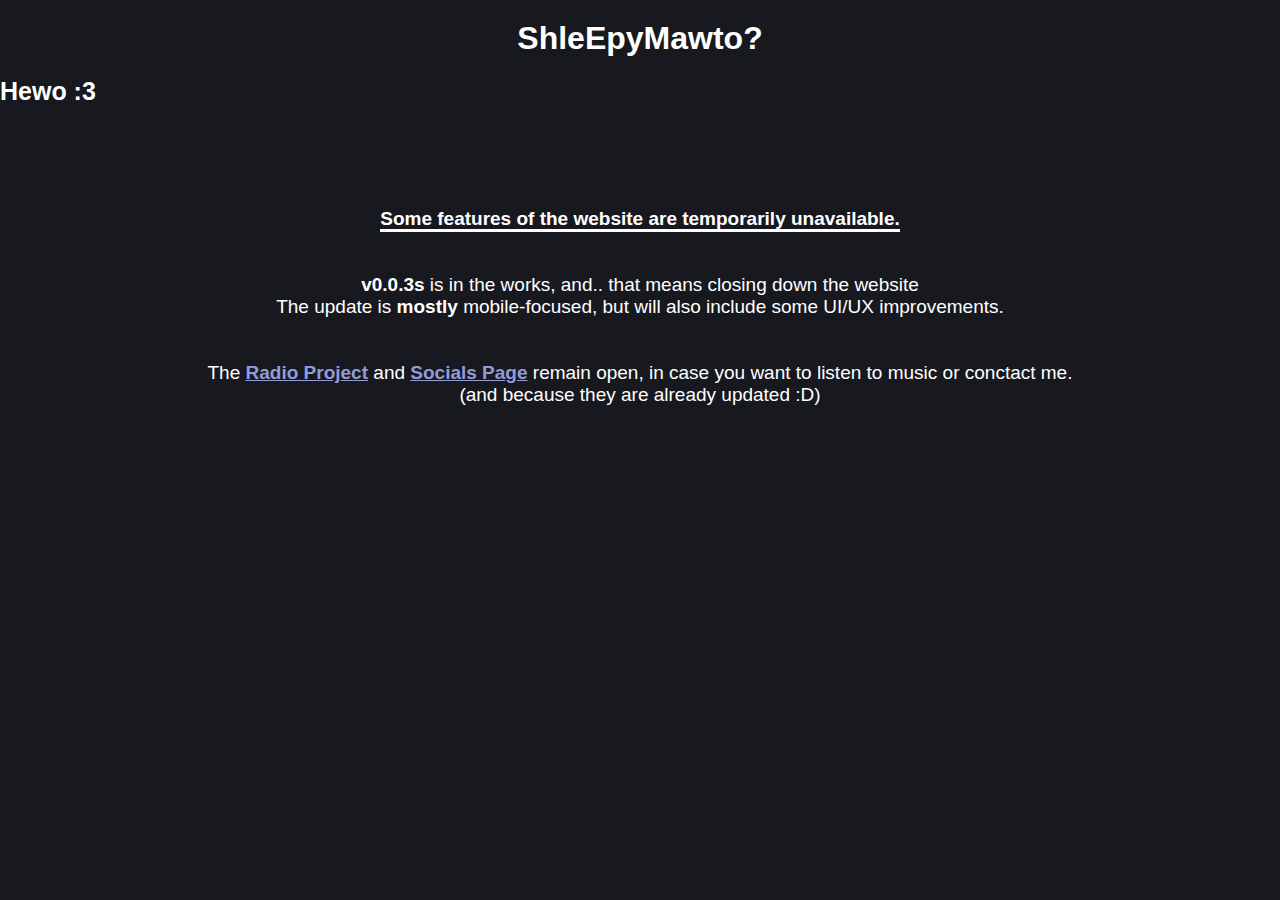
<file: index.html>
<!DOCTYPE html>
<html lang="en">
<head>
		<meta charset="UTF-8">
		<meta name="viewport" content="width=device-width, initial-scale=1">
		<link rel="icon" type="image/x-icon" href="siteresources/imgs/katarasad.png">

		<title>  SleepyMarto's Website  </title>
</head>

<style>

html, body {
	margin: 0;
	padding: 0;
	height: 100%;
	width: 100%;
	overflow-x: hidden;
	overflow-y: hidden;
body {
	font-family: sans-serif;
	background: #17191f;
	color: #FFFFFF;
}
p {
	text-align: center;
	margin: 8% 20px 8% 20px;
	font-size: 19px;
}
h1 {
	text-align: center;
	margin:  20px  20px;
}
p1 {
	border-bottom: 3px solid white;
}
p2 {
	font-size: 25px;
	font-weight: bold;
	margin: 8% 20px 8% 0;
	text-align: center;
	width: 10px;
}
p2:active{
	display: inherit;
	background-image: url(siteresources/imgs/dang.png);
	background-repeat: no-repeat;
	width: 402px;
	height: 701px;
	margin: 0 20px 0 0;
}
p2:checked {
	display: block;
}
a {
	color: #929BD8;
}
a:hover, a:active {
	color: #B0B9F6;
	transition: 0.4s;
}

@media (max-width: 900px) or (max-height: 700px) {
	html, body {
		overflow-x: hidden;
		overflow-y: scroll;
	}
}

/* please kill me for writing internal css
    was too lazy to create a new css file  */

</style>

<body>

		<h1>
			ShleEpyMawto?
		</h1>
		<p2>Hewo :3</p2>
		<p>
			<p1><b>Some features of the website are temporarily unavailable.</b></p1><br><br><br>
			<strong>v0.0.3s</strong> is in the works, and.. that means closing down the website<br>
			The update is <strong>mostly</strong> mobile-focused, but will also include some UI/UX improvements.<br><br><br>
			The <a href="radio_project/music.html"><b>Radio Project</b></a> and <a href="socials.html"><b>Socials Page</b></a> remain open, in case you want to listen to music or conctact me.<br>
			(and because they are already updated :D)
		</p><br><br>

</body>

</html>
</file>
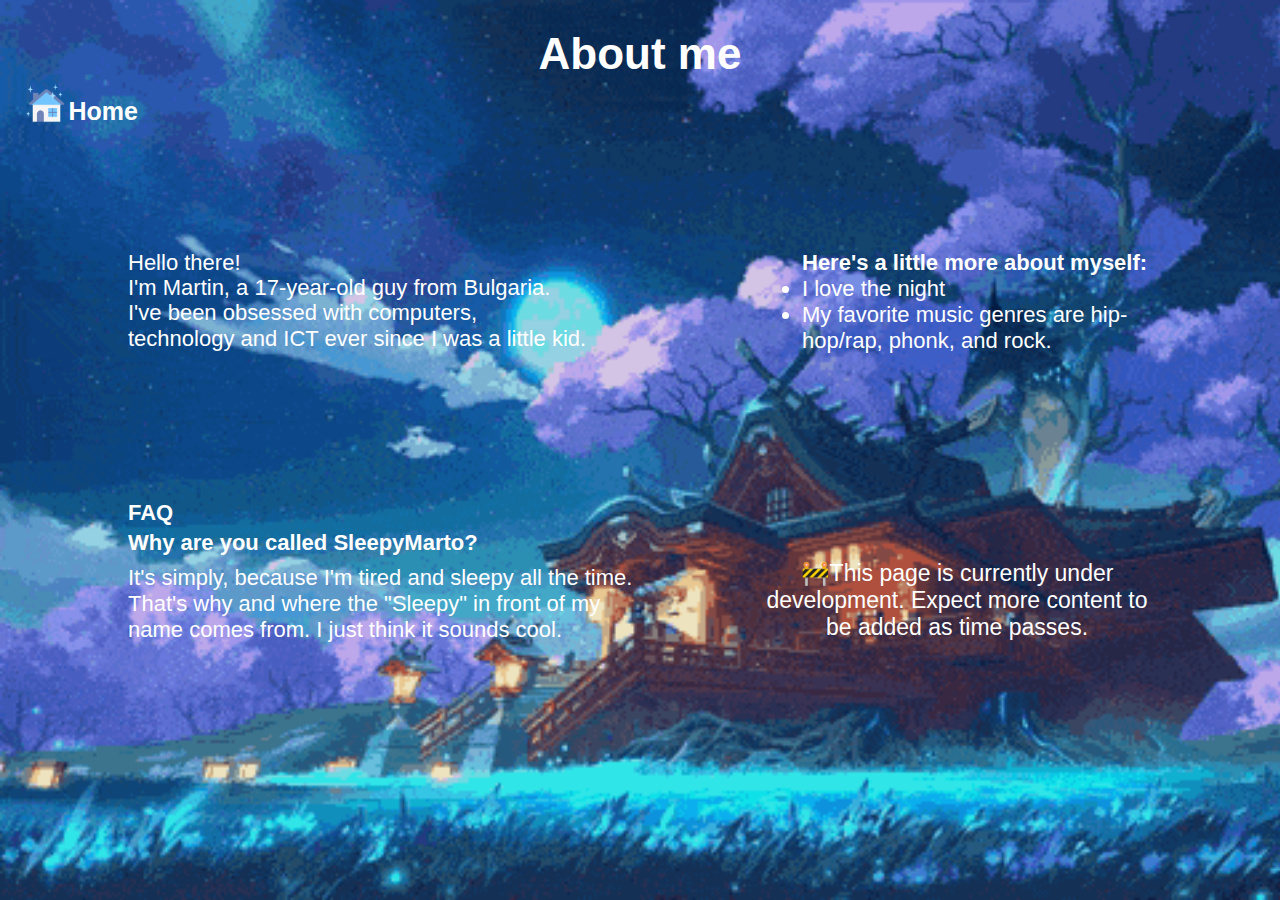
<file: about.html>
<!DOCTYPE html>
<html lang="en">
<head>
					<meta charset="UTF-8">
					<meta name="viewport" content="width=device-width, initial-scale=1">
					<link rel="icon" type="image/x-icon" href="siteresources/katarasad.ico"/>
					<link rel="stylesheet" href="siteresources/about.css">

					<title>  About - SleepyMarto  </title>
<style>

</style>

</head>

<body>
						<div class="header1">
							<h1>  About me  </h1>
						</div>

						<div class="posofhi">
							<div class="pcf">
								<p1>  Hello there!  </p1>
							</div>
						</div>
						<div class="posofwaI">
							<div class="pcf">
								<p2>  I'm Martin, a 17-year-old guy from Bulgaria.  </p2>
							</div>
						</div>
						<div class="posofint">
							<div class="pcf">
								<p3>  I've been obsessed with computers, technology and ICT ever since I was a little kid.  </p3>
							</div>
						</div>
						
						<div class="mamspos">
							<div class="pcfb">
								<p4>  Here's a little more about myself:  </p4>
							</div>
							<div class="pcf">
									<li>  I love the night  </li>
									<li>  My favorite music genres are hip-hop/rap, phonk, and rock.  </li>
							</div>
						</div>

						<div class="faq">
							<div class="pcfb">
								<p5>  FAQ  </p5>
							</div>
						</div>

							<div class="question">
								<p6>  Why are you called  SleepyMarto?  </p6>
							</div>

					<div class="answer">
						<div class="pcf">
							It's simply, because I'm tired and sleepy all the time.
							That's why and where the "Sleepy" in front of my name comes from.
							I just think it sounds cool.
						</div>
					</div>

						<div class="stilldeveloping">
							<div class="pcf"> <p12>
								🚧This page is currently under development. Expect more content to be added as time passes.
							</p12> </div>
						</div>

						<div class="homebutttext">
							<div class="pcfb">
								<a class="buttons" href="index.html"> Home
							</div>
						</div>
									<img class="homebutt" src="siteresources/homebutt.png"/>
</body>

</html>
</file>
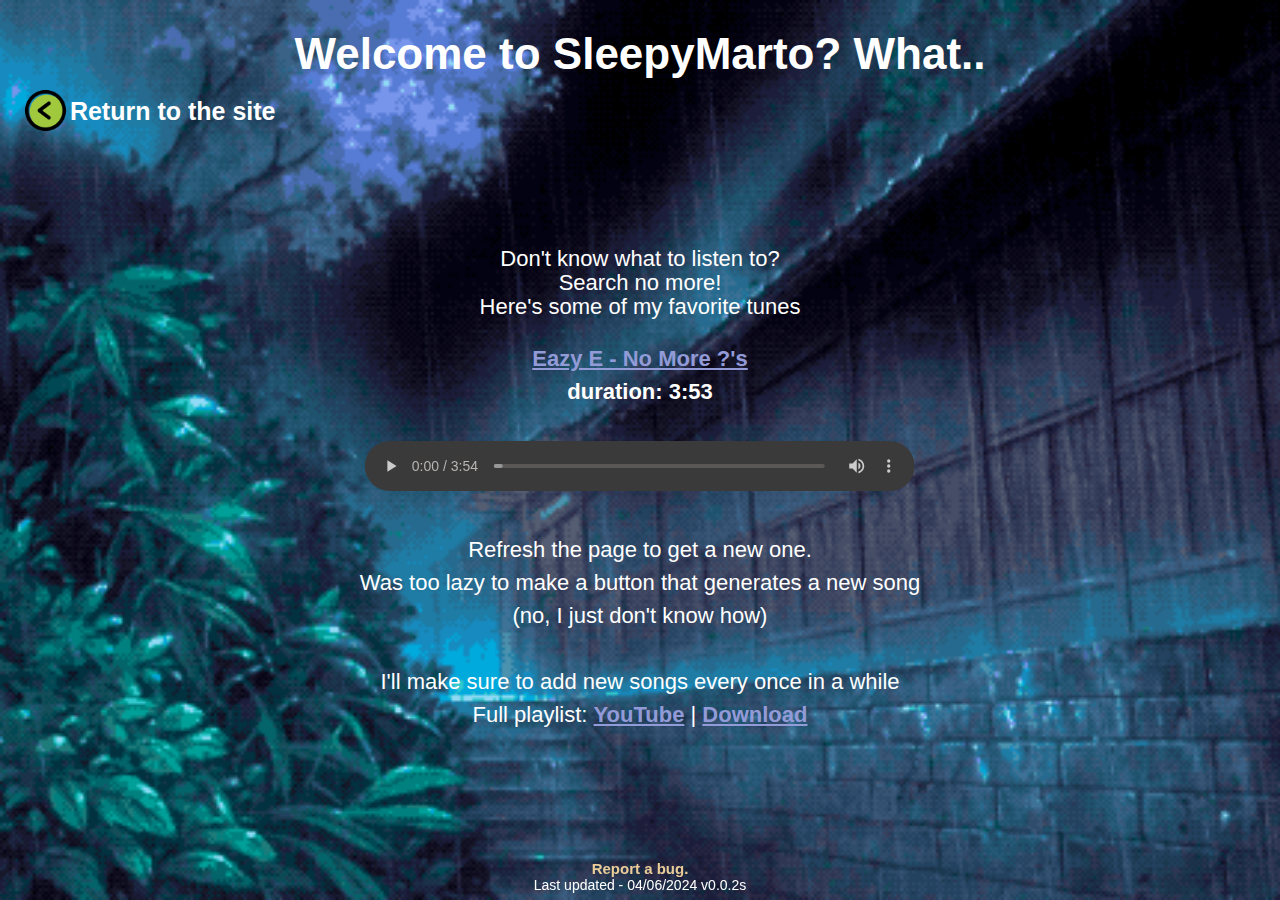
<file: music.html>
<!DOCTYPE html>
<html lang="en">
<head>
        <meta charset="UTF-8">
        <meta name="viewport" content="width=device-width, initial-scale=1">
        <link rel="icon" type="image/x-icon" href="siteresources/imgs/katarasad.png"/>
        <link rel="stylesheet" href="siteresources/css/music.css">

        <title> Musc - SleepyMarto </title>
</head>

<style>
</style>

<body>
        <div id="header1">
            <h1> Welcome to SleepyMarto? What.. </h1>
        </div>

		  <div class="gone">
		  <div class="songs">
			  <p>
				  Don't know what to listen to?<br>
				  Search no more!<br>
				  Here's some of my favorite tunes
			  </p>
			  <script src="siteresources/javascript/music.js"></script><br><br>
			  <p1>
				  Refresh the page to get a new one.<br>
				  Was too lazy to make a button that generates a new song<br>
				  (no, I just don't know how)<br><br>
				  I'll make sure to add new songs every once in a while<br>
				  Full playlist: <a style="font-weight: bold;" href="https://youtube.com/playlist?list=PL9lOrgs0sIPB0RO5ZaJ0KlaPyRUDPZNcc&si=Iv2HILw7zvjRAlBU" target="_blank">YouTube</a> | <a style="font-weight: bold;" href="https://github.com/SleepyMarto/sleepymarto.github.io/tree/main/siteresources/songs" target="_blank">Download</a>
			  </p1>
		  </div>
        <noscript>
            Please enable JavaScript to see the content on this page.
        </noscript>

			<div class="gobackbutttext">
				<div class="pcfb">
					<a class="buttons" href="index.html"> Return to the site </a>
				</div>
			</div>
				<a href="index.html"> <img class="gobackbutt" src="siteresources/imgs/goback.png"/> </a>

			<div class="bottom">
				<a class="report" href="mailto:reportsleepymarto@duck.com?subject=I've just found a bug on https://sleepymarto.github.io(music) v0.0.2s and would like to report it."> Report a bug. </a>
				<p> Last updated - 04/06/2024 v0.0.2s </p>
			</div>
			</div>
</body>

</html>
</file>
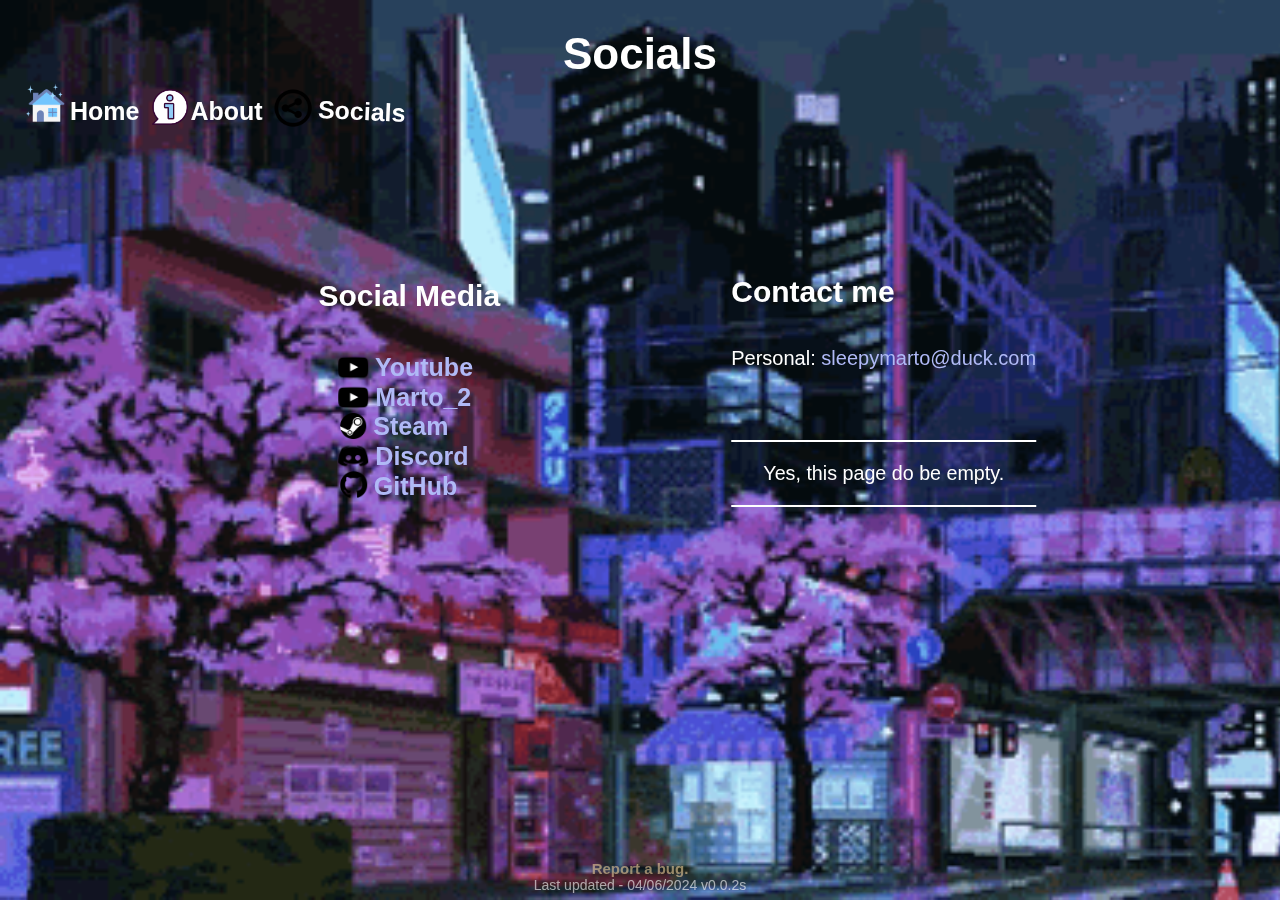
<file: socials.html>
<!DOCTYPE html>
<html lang="en">
<head>
		<meta charset="UTF-8">
		<meta name="viewport" content="width=device-width, initial-scale=1">
		<link rel="icon" type="image/x-icon" href="siteresources/imgs/katarasad.png">
		<link rel="stylesheet" href="siteresources/css/socials.css">
					
		<title>  Socials - SleepyMarto  </title>
</head>

<style>
</style>

<body>
		<div class="loadpush">
			<div id="header1">
				<h1>  Socials  </h1>
			</div>

			<div class="smedia">
				<h1> Social Media </h1>
					<br>
				<ul>
					<li> <img class="" src="siteresources/imgs/youtube.png"/> <a class="smedias" href="https://www.youtube.com/@sleepymarto" target="_blank">Youtube </a> </li>
					<li> <img class="" src="siteresources/imgs/youtube.png"/> <a class="smedias" href="https://youtube.com/@marto_2" target="_blank"> Marto_2 </a> </li>
					<li> <img class="" src="siteresources/imgs/steam.png"/> <a class="smedias" href="https://steamcommunity.com/profiles/76561199141829663" target="_blank"> Steam </a> </li>
					<li> <img class="" src="siteresources/imgs/discord.png"/> <a class="smedias" href="https://discord.com/users/505034919345651712" target="_blank"> Discord </a> </li>
					<li> <img class="" src="siteresources/imgs/github.png"/> <a class="smedias" href="https://github.com/SleepyMarto" target="_blank"> GitHub </a> </li>
				</ul>
			</div>

			<div class="contact">
				<h1> Contact me </h1>
					<br>
				<ul>
					Personal: <a class="email" href="mailto:sleepymarto@duck.com?subject=Hey Sleepy!"> sleepymarto@duck.com </a> <br>
				</ul>
			</div>

			<div class="message">
				<p> Yes, this page do be empty. </p>
			</div>
		</div>

		<div class="gone">
			<div class="homebutttext">
				<div class="pcfb">
					<a class="buttons" href="index.html"> Home </a>
				</div>
			</div>
				<a href="index.html"> <img class="homebutt" src="siteresources/imgs/homebutt.png"/> </a>

			<div class="aboutbutttext">
				<div class="pcfb">
					<a class="buttons" href="about.html"> About </a>
				</div>
			</div>
				<a href="about.html"> <img class="aboutbutt" src="siteresources/imgs/infobutt.png"/> </a>

			<div class="socialsbutttext">
				<div class="pcfb">
					<a class="buttons" href="socials.html"> Socials </a>
				</div>
			</div>
				<a href="socials.html"> <img class="socialsbutt" src="siteresources/imgs/socialsbutt.png"/> </a>

			<div class="bottom">
				<a class="report" href="mailto:reportsleepymarto@duck.com?subject=I've just found a bug on https://sleepymarto.github.io(socials) v0.0.2s and would like to report it."> Report a bug. </a>
				<p> <!--<i>"<script src="siteresources/javascript/socials.js"></script>"</i><br>-->Last updated - 04/06/2024 v0.0.2s </p>
			</div>
		</div>
</body>

</html>
</file>
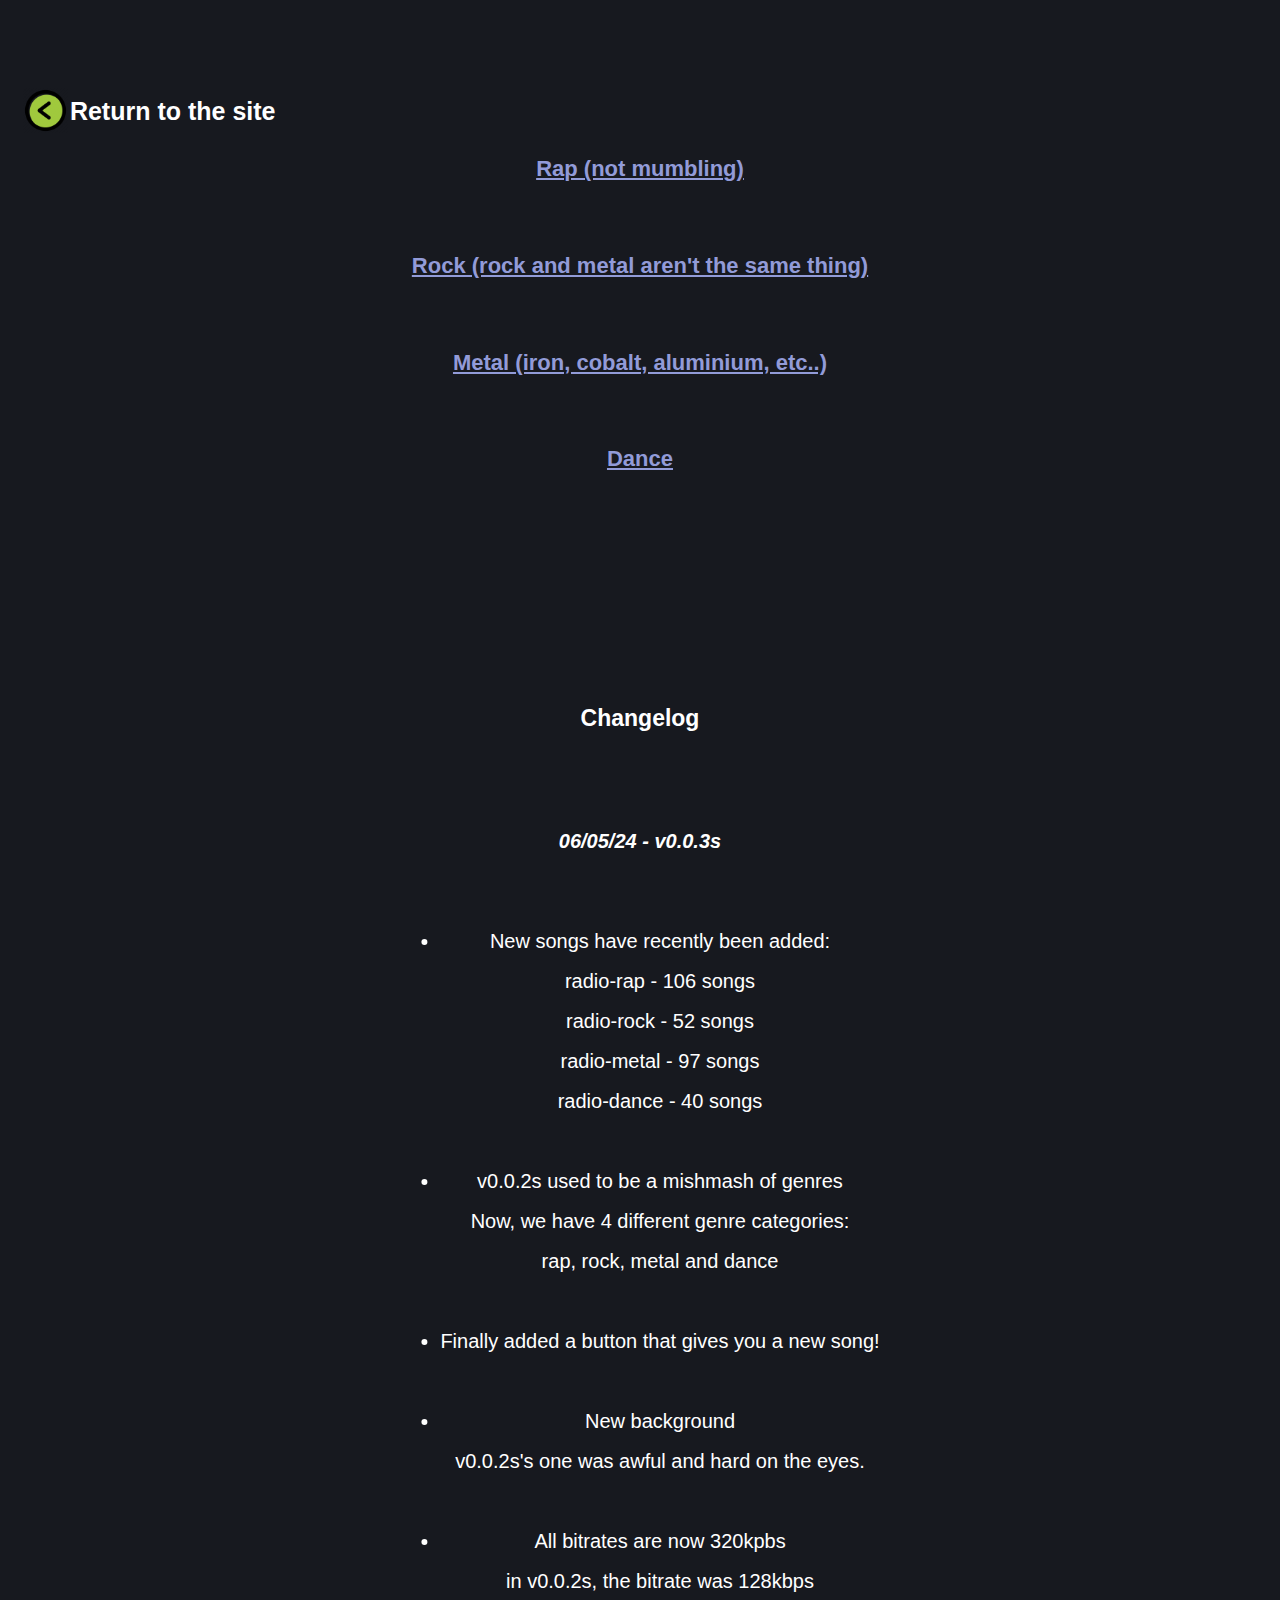
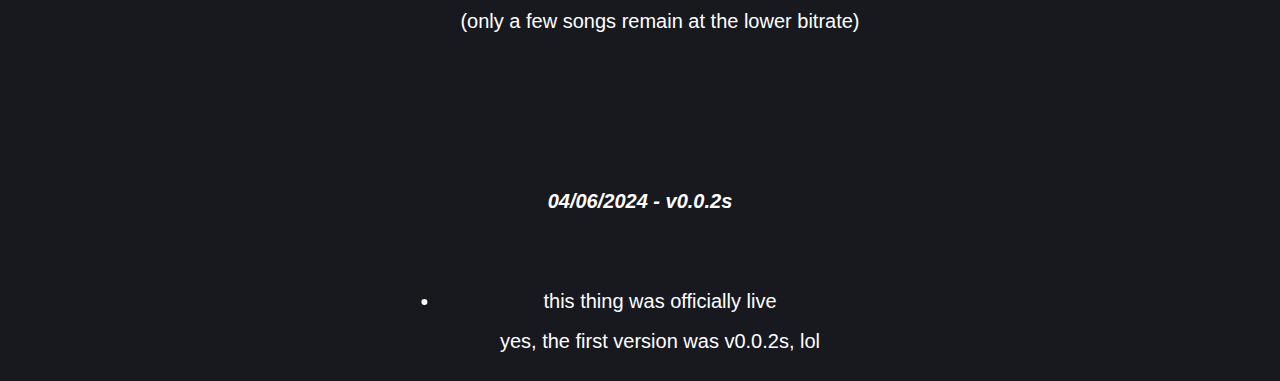
<file: radio_project/music.html>
<!DOCTYPE html>
<html lang="en">
<head>
        <meta charset="UTF-8">
        <meta name="viewport" content="width=device-width, initial-scale=1">
        <link rel="icon" type="image/x-icon" href="resources/imgs/katarasad.png"/>

        <title> Musc - SleepyMarto </title>
</head>

<style>

/* please kill me for writing internal css
    was too lazy to create a new css file  */

html,
body {
	height: 100%;
	overflow-x: hidden;
	overflow-y: auto;
	margin: 0px;
}
#header1 {
	font-size: 22px;
	color: #FFFFFF;
	text-align: center;
	font-family: sans-serif;
}
.pcfb {
	color: #FFFFFF;
	font-family: sans-serif;
	font-weight: bold;
}
.pcf {
	color: #FFFFFF;
	font-family: sans-serif;
}
a {
	color: #929BD8;
}
a:hover, a:active {
	color: #B0B9F6;
	transition: 0.4s;
}
a.buttons {
	color: #FFFFFF;
	text-decoration: none;
	font-size: 25px;
}
a.buttons:hover, a.buttons:active {
	color: #6896E7;
	transition: 0.4s;
}
.songs {
	position: absolute;
	font-family: sans-serif;
	top: 15%;
	left: 50%;
	transform: translate(-50%);
	color: #FFFFFF;
	text-align: center;
	line-height: 1.1;
	font-size: 22px;
}
.changelog {
	position: absolute;
	font-family: sans-serif;
	top: 75%;
	left: 50%;
	transform: translate(-50%);
	color: #FFFFFF;
	text-align: center;
	line-height: 2;
	font-size: 20px;
}
video {
	position: absolute;
	left: 20%;
	top: 20%;
}
.gobackbutt {
	position: absolute;
	top: 88px;
	width: 45px;
	height: 45px;
	left: 23.3px;
}
.gobackbutttext {
	position: absolute;
	top: 96.5px;
	left: 69.9px;
}


body {
	background-repeat: no-repeat;
	background-attachment: fixed; 
	background-size: cover;
	background-color: #17191f;
}
</style>

<body>
        <div id="header1">
            <h1>  </h1>
        </div>

		  <div class="songs">
			  <div class="pcfb">
			     <p>
				     <a href="radio-rap.html"> Rap (not mumbling) </a><br><br><br><br>
					 <a href="radio-rock.html"> Rock (rock and metal aren't the same thing) </a><br><br><br><br>
					 <a href="radio-metal.html"> Metal (iron, cobalt, aluminium, etc..) </a><br><br><br><br>
				     <a href="radio-dance.html"> Dance </a>
			     </p>
            </div>
		  </div>

		  <div class="changelog">
				<p><b style="font-size: 23px;">
					Changelog
				 </b>
				 <br><br><br>
				 <i><strong>
						06/05/24 - v0.0.3s
				 </strong></i><br><br>
			     <ul>
					<li>
						New songs have recently been added:<br>
						radio-rap - 106 songs<br>
						radio-rock - 52 songs<br>
						radio-metal - 97 songs<br>
						radio-dance - 40 songs
					</li>
					<br>
					<li>
						v0.0.2s used to be a mishmash of genres<br>
						Now, we have 4 different genre categories:<br>
						rap, rock, metal and dance
					</li>
					<br>
					<li>
						Finally added a button that gives you a new song!
					</li>
					<br>
					<li>
						New background<br>
						v0.0.2s's one was awful and hard on the eyes.
					</li>
					<br>
					<li>
						All bitrates are now 320kpbs<br>
						in v0.0.2s, the bitrate was 128kbps<br>
						(only a few songs remain at the lower bitrate)
					</li>
				</ul>
				<br><br><br>
				<i><strong>
					04/06/2024 - v0.0.2s
				</strong></i><br><br>
				<ul>
					<li> this thing was officially live<br>
					yes, the first version was v0.0.2s, lol </li>
				</ul>
				</p>
			</div>

			<video width="0" height="0" autoplay loop>
				<source src="resources/videos/8bit.mp4" type="video/mp4">
			</video>

			<div class="gobackbutttext">
				<div class="pcfb">
					<a class="buttons" href="https://sleepymarto.xyz"> Return to the site </a>
				</div>
			</div>
				<a href="https://sleepymarto.xyz"> <img class="gobackbutt" src="resources/imgs/goback.png"/> </a>
</body>

</html>
</file>
<file: siteresources/about.css>
html,
				body {
							height: 100%;
							overflow: hidden;
							margin: 0px;
							}
				.header1 {
									font-size: 22px;
									color: #FFFFFF;
									text-align: center;
									font-family: sans-serif;
									}
				.pcfb {
							color: #FFFFFF;
							font-family: sans-serif;
							font-weight: bold;
							}
				.pcf {
							color: #FFFFFF;
							font-family: sans-serif;
						}
				.posofhi {
									position: absolute;
									left: 10%;
									top: 250px;
									font-size: 22px;
									font-family: sans-serif;
								}
				.posofwaI {
									position: absolute;
									left: 10%;
									top: 275px;
									font-size: 22px;
									font-family: sans-serif;
									}
				.posofint {
									position: absolute;
									left: 10%;
									top: 300px;
									font-size: 22px;
									font-family: sans-serif;
									width: 460px;
									}
				a {
						color: darkblue;
						text-decoration: none;
					}
				a:hover, a:active {
													text-decoration: none;
													color: #2328E1;
													transition: 0.3s;
													}
				a.buttons {
										color: #FFFFFF;
										text-decoration: none;
										font-size: 25px;
									}
				.mamspos {
										position: absolute;
										right: 10%;
										top: 250px;
										font-size: 22px;
										font-family: sans-serif;
										width: 350px;
									}
				.faq {
							position: absolute;
							font-size: 25px;
							top: 500px;
							left: 10%;
						}
				.question {
									position: absolute;
									font-size: 22px;
									top: 530px;
									left: 10%;
									color: #FFFFFF;
									font-family: sans-serif;
									font-weight: bold;
									}
				.answer {
									position: absolute;
									font-size: 22px;
									top: 565px;
									left: 10%;
									width: 530px;
								}
				.stilldeveloping {
												position: absolute;
												font-size: 23px;
												text-align: center;
												top: 530px;
												right: 10%;
												width: 390px;
												}
				.homebutt {
										position: absolute;
										top: 80px;
										width: 45px;
										height: 45px;
										left: 23.3px;
									}
				.homebutttext {
												position: absolute;
												top: 96.5px;
												left: 68.5px;
											}


				body {
							background-image: url(housenightskyupscaled.gif);
							background-repeat: no-repeat;
							background-attachment: fixed; 
							background-size: cover;
							background-color: #17191f;
							}


			/* Extra small devices (phones, 600px and down) */
				@media (max-width: 600px) {
																			.posofhi {
																								position: absolute;
																								left: 1%;
																								top: 150px;
																								font-size: 21px;
																							}
																			.posofwaI {
																									position: absolute;
																									left: 1%;
																									top: 175px;
																									font-size: 21px;
																								}
																			.posofint {
																									position: absolute;
																									left: 1%;
																									top: 200px;
																									font-size: 21px;
																								}

																			.mamspos {
																									position: absolute;
																									right: 1%;
																									top: 255px;
																									font-size: 21px;
																									width: 330px
																								}

																			.faq {
																						position: absolute;
																						left: 1%;
																						top: 360px;
																						font-size: 21px;
																					}
																			.question {
																									position: absolute;
																									left: 1%;
																									top: 385px;
																									font-size: 21px;
																								}
																			.answer {
																								position: absolute;
																								left: 1%;
																								top: 415px;
																								font-size: 21px;
																							}

																			.stilldeveloping {
																												position: absolute;
																												right: 1%;
																												top: 520px;
																												font-size: 22px;
																											}
																	}

			/* Small devices (portrait tablets and large phones, 600px and up) */
				@media (min-width: 600px) {
																			.posofhi {
																								position: absolute;
																								left: 1%;
																								top: 150px;
																								font-size: 22px;
																							}
																			.posofwaI {
																									position: absolute;
																									left: 1%;
																									top: 175px;
																									font-size: 22px;
																								}
																			.posofint {
																									position: absolute;
																									left: 1%;
																									top: 200px;
																									font-size: 22px;
																								}

																			.mamspos {
																									position: absolute;
																									right: 1%;
																									top: 270px;
																									font-size: 22px;
																									width: 350px
																								}

																			.faq {
																						position: absolute;
																						left: 1%;
																						top: 380px;
																						font-size: 22px;
																					}
																			.question {
																									position: absolute;
																									left: 1%;
																									top: 410px;
																									font-size: 22px;
																								}
																			.answer {
																								position: absolute;
																								left: 1%;
																								top: 445px;
																								font-size: 22px;
																							}

																			.stilldeveloping {
																												position: absolute;
																												right: 1%;
																												top: 530px;
																												font-size: 23px;
																											}
																		}

			/* Medium devices (landscape tablets, 768px and up) */
				@media (min-width: 768px) {
																			.posofhi {
																								position: absolute;
																								left: 2%;
																								top: 150px;
																							}
																			.posofwaI {
																									position: absolute;
																									left: 2%;
																									top: 175px;
																								}
																			.posofint {
																									position: absolute;
																									left: 2%;
																									top: 200px;
																								}

																			.mamspos {
																									position: absolute;
																									right: 2%;
																									top: 270px;
																									width: 350px
																								}

																			.faq {
																						position: absolute;
																						left: 2%;
																						top: 380px;
																					}
																			.question {
																									position: absolute;
																									left: 2%;
																									top: 410px;
																								}
																			.answer {
																								position: absolute;
																								left: 2%;
																								top: 445px;
																							}

																			.stilldeveloping {
																												position: absolute;
																												right: 2%;
																												top: 530px;
																											}
																		}

			/* Large devices (laptops/desktops, 992px and up) */
				@media (min-width: 992px) {
																			.posofhi {
																								position: absolute;
																								left: 5%;
																								top: 250px;
																							}
																			.posofwaI {
																									position: absolute;
																									left: 5%;
																									top: 275px;
																								}
																			.posofint {
																									position: absolute;
																									left: 5%;
																									top: 300px;
																								}

																			.mamspos {
																									position: absolute;
																									right: 5%;
																									top: 250px;
																									width: 350px
																								}

																			.faq {
																							position: absolute;
																							left: 5%;
																							top: 500px;
																						}
																			.question {
																									position: absolute;
																									left: 5%;
																									top: 530px;
																								}
																			.answer {
																								position: absolute;
																								left: 5%;
																								top: 565px;
																							}

																			.stilldeveloping {
																												position: absolute;
																												right: 5%;
																												top: 560px;
																												width: 390px;
																											}
																		}

			/* Extra large devices (large laptops and desktops, 1200px and up) */
				@media (min-width: 1200px) {
																				.posofhi {
																									position: absolute;
																									left: 10%;
																									top: 250px;
																								}
																				.posofwaI {
																										position: absolute;
																										left: 10%;
																										top: 275px;
																									}
																				.posofint {
																										position: absolute;
																										left: 10%;
																										top: 300px;
																									}

																				.mamspos {
																										position: absolute;
																										right: 10%;
																										top: 250px;
																										width: 350px
																									}

																				.faq {
																							position: absolute;
																							left: 10%;
																							top: 500px;
																						}
																				.question {
																										position: absolute;
																										left: 10%;
																										top: 530px;
																									}
																				.answer {
																									position: absolute;
																									left: 10%;
																									top: 565px;
																								}

																				.stilldeveloping {
																													position: absolute;
																													right: 10%;
																													top: 560px;
																													width: 390px;
																												}
																			}
</file>
<file: siteresources/css/music.css>
html,
body {
	height: 100%;
	overflow: hidden;
	margin: 0px;
}
#header1 {
	font-size: 22px;
	color: #FFFFFF;
	text-align: center;
	font-family: sans-serif;
}
.pcfb {
	color: #FFFFFF;
	font-family: sans-serif;
	font-weight: bold;
}
.pcf {
	color: #FFFFFF;
	font-family: sans-serif;
}
a {
	color: #929BD8;
}
a:hover, a:active {
	color: #B0B9F6;
	transition: 0.4s;
}
a.buttons {
	color: #FFFFFF;
	text-decoration: none;
	font-size: 25px;
}
a.buttons:hover, a.buttons:active {
	color: #6896E7;
	transition: 0.4s;
}
a.report {
	color: #E9CC98;
	text-decoration: none;
}
a.report:hover, a.report:active {
	text-decoration: none;
	color:#FFEFFE;
	transition: 0.4s;
}
audio {
	color: #FFFFFF;
	filter: invert(80%);
	height: 50px;
	width: 550px;
}
.songs {
	position: absolute;
	font-family: sans-serif;
	font-weight: bold;
	top: 25%;
	left: 50%;
	transform: translate(-50%);
	color: #FFFFFF;
	text-align: center;
	line-height: 1.5;
	font-size: 22px;
}
.songs p {
	line-height: 1.1;
	font-weight: normal;
}
.songs script {
	line-height: 1.1;
}
.songs p1 {
	line-height: 1.1;
	font-weight: normal;
}


/* bottom / buttons */

.bottom {
	position: fixed;
	font-weight: bold;
	font-family: sans-serif;
	font-size: 15px;
	bottom: 0.5em;
	left: 50%;
	transform: translate(-50%);
	margin-top: 0;
	padding: 0;
	text-align: center;
}
.bottom p {
	font-size: 14px;
	color: #FFFFFF;
	font-weight: normal;
	text-align: center;
	margin: 0;
	padding: 0;
}
.gobackbutt {
	position: absolute;
	top: 88px;
	width: 45px;
	height: 45px;
	left: 23.3px;
}
.gobackbutttext {
	position: absolute;
	top: 96.5px;
	left: 69.9px;
}


/* animations */

@keyframes gone {
	0% {
		opacity: 0;
	}
	100% {
		opacity: 1;
	}
}
.gone {
	animation: gone 2s;
}


body {
	background-image: url(../gifs/moody-rain.gif);
	background-repeat: no-repeat;
	background-attachment: fixed; 
	background-size: cover;
	background-color: #17191f;
}


/* Extra extra small devices (XXL- phones, 250px and up) "not that bad, not that bad" */
@media (min-width: 250px) {
	#header1 {
		font-size: 16px;
	}
	audio {
		height: 40px;
		width: 200px;
	}
	a.buttons {
		font-size: 19px;
	}
	.songs {
		top: 25%;
		left: 50%;
		transform: translate(-50%);
		line-height: 1.5;
		font-size: 14px;
	}
	.songs p {
		line-height: 1.1;
	}
	.songs script {
		line-height: 1.1;
	}
	.songs p1 {
		line-height: 1.1;
	}
	.bottom {
		font-size: 14px;
	}
	.bottom p {
		font-size: 14px;
	}
	.gobackbutt {
		top: 150px;
		width: 40px;
		height: 40px;
		left: 0.3px;
	}
	.gobackbutttext {
		top: 160.5px;
		left: 39.9px;
	}
}

/* Extra small devices (XL- phones, 400px and up) "good" */
@media (min-width: 400px) {
	#header1 {
		font-size: 18px;
	}
	audio {
		height: 45px;
		width: 300px;
	}
	a.buttons {
		font-size: 23px;
	}
	.songs {
		top: 25%;
		left: 50%;
		transform: translate(-50%);
		line-height: 1.5;
		font-size: 18px;
	}
	.songs p {
		line-height: 1.1;
	}
	.songs script {
		line-height: 1.1;
	}
	.songs p1 {
		line-height: 1.1;
	}
	.bottom {
		font-size: 15px;
	}
	.bottom p {
		font-size: 14px;
	}
	.gobackbutt {
		top: 130px;
		width: 43px;
		height: 43px;
		left: 23.3px;
	}
	.gobackbutttext {
		top: 138.5px;
		left: 69.9px;
	}
}

/* Small devices (portrait tablets and large phones, 600px and up) "nice" */
@media (min-width: 600px) {
	#header1 {
		font-size: 20px;
	}
	audio {
		color: #FFFFFF;
		filter: invert(80%);
		height: 50px;
		width: 450px;
	}
	a.buttons {
		font-size: 23px;
	}
	.songs {
		top: 25%;
		left: 50%;
		transform: translate(-50%);
		line-height: 1.5;
		font-size: 20px;
	}
	.songs p {
		line-height: 1.1;
	}
	.songs script {
		line-height: 1.1;
	}
	.songs p1 {
		line-height: 1.1;
	}
	.bottom {
		font-size: 15px;
	}
	.bottom p {
		font-size: 14px;
	}
	.gobackbutt {
		top: 130px;
		width: 45px;
		height: 45px;
		left: 23.3px;
	}
	.gobackbutttext {
		top: 138.5px;
		left: 69.9px;
	}
}

/* Medium devices (landscape tablets, 768px and up) "woohoo" */
@media (min-width: 768px) {
	#header1 {
		font-size: 21px;
	}
	audio {
		height: 50px;
		width: 500px;
	}
	a.buttons {
		font-size: 24px;
	}
	.songs {
		top: 25%;
		left: 50%;
		transform: translate(-50%);
		line-height: 1.5;
		font-size: 21px;
	}
	.songs p {
		line-height: 1.1;
	}
	.songs script {
		line-height: 1.1;
	}
	.songs p1 {
		line-height: 1.1;
	}
	.bottom {
		font-size: 15px;
	}
	.bottom p {
		font-size: 14px;
	}
	.gobackbutt {
		top: 88px;
		width: 45px;
		height: 45px;
		left: 23.3px;
	}
	.gobackbutttext {
		top: 96.5px;
		left: 69.9px;
	}
}

/* Large devices (laptops/desktops, 992px and up) "doney" */
@media (min-width: 992px) {
	#header1 {
		font-size: 22px;
	}
	audio {
		height: 50px;
		width: 550px;
	}
	a.buttons {
		font-size: 25px;
	}
	.songs {
		top: 25%;
		left: 50%;
		transform: translate(-50%);
		line-height: 1.5;
		font-size: 22px;
	}
	.songs p {
		line-height: 1.1;
	}
	.songs script {
		line-height: 1.1;
	}
	.songs p1 {
		line-height: 1.1;
	}
	.bottom {
		font-size: 15px;
	}
	.bottom p {
		font-size: 14px;
	}
	.gobackbutt {
		top: 88px;
		width: 45px;
		height: 45px;
		left: 23.3px;
	}
	.gobackbutttext {
		top: 96.5px;
		left: 69.9px;
	}
}

/* Extra large devices (large laptops and desktops, 1200px and up) "done" */
@media (min-width: 1200px) {
	#header1 {
		font-size: 22px;
	}
	audio {
		height: 50px;
		width: 550px;
	}
	a.buttons {
		font-size: 25px;
	}
	.songs {
		top: 25%;
		left: 50%;
		transform: translate(-50%);
		line-height: 1.5;
		font-size: 22px;
	}
	.songs p {
		line-height: 1.1;
	}
	.songs script {
		line-height: 1.1;
	}
	.songs p1 {
		line-height: 1.1;
	}
	.bottom {
		font-size: 15px;
	}
	.bottom p {
		font-size: 14px;
	}
	.gobackbutt {
		top: 88px;
		width: 45px;
		height: 45px;
		left: 23.3px;
	}
	.gobackbutttext {
		top: 96.5px;
		left: 69.9px;
	}
}
</file>
<file: siteresources/css/socials.css>
html,
body {
	height: 100%;
	overflow: hidden;
	margin: 0px;
}
#header1 {
	font-size: 22px;
	color: #FFFFFF;
	text-align: center;
	font-family: sans-serif;
}
.pcfb {
	color: #FFFFFF;
	font-family: sans-serif;
	font-weight: bold;
}
.pcf {
	color: #FFFFFF;
	font-family: sans-serif;
}
a.email {
	color: #B0B9F6;
	text-decoration: none;
}
a.email:hover, a.email:active {
	text-decoration: none;
	color: #485EC0;
	transition: 0.4s;
}
a.smedias {
	color: #B0B9F6;
	text-decoration: none;
}
a.smedias:hover, a.smedias:active {
	text-decoration: none;
	color: #485EC0;
	transition: 0.4s;
}
a.buttons {
	color: #FFFFFF;
	text-decoration: none;
	font-size: 25px;
}
a.buttons:hover, a.buttons:active {
	color: #6896E7;
	transition: 0.4s;
}
a.report {
	color: #E9CC98;
	text-decoration: none;
}
a.report:hover, a.report:active {
	text-decoration: none;
	color:#FFEFFE;
	transition: 0.4s;
}
.smedia {
	color: #FFFFFF;
	padding: 0;
	width: 182px;
	margin-top: 250px;
	margin-left: 29%;
	transform: translate(-29%);
}
.smedia h1 {
	font-size: 30px;
	font-family: sans-serif;
}
.smedia ul {
	padding: 0;
	margin-top: 0;
	margin-left: 10px;
	font-family: sans-serif;
	font-size: 25px;
	text-decoration: none;
}
.smedia ul li {
	list-style: none;
	font-weight: bold;
	margin-bottom: 0px;
	margin-left: 10px;
}
.smedia ul li:nth-child(1) img {
	width: 30px;
	height: 30px;
	margin-bottom: -6px;
}
.smedia ul li:nth-child(2) img {
	width: 30px;
	height: 30px;
	margin-bottom: -6px;
}
.smedia ul li:nth-child(3) img {
	width: 26px;
	height: 26px;
	margin-left: 2px;
	margin-bottom: -4px;
}
.smedia ul li:nth-child(4) img {
	width: 30px;
	height: 30px;
	margin-bottom: -6px;
	margin-left: 0px;
}
.smedia ul li:nth-child(5) img {
	width: 27px;
	height: 27px;
	margin-left: 1.5px;
	margin-bottom: -3.5px;
}
.contact {
	color: FFFFFF;
	padding: 0;
	margin-top: -250px;
	margin-left: 75%;
	transform: translate(-75%);
	width: 305px;
}
.contact h1 {
	font-size: 30px;
	font-family: sans-serif;
	color: #FFFFFF;
}
.contact ul {
	padding: 0;
	margin: 0;
	font-family: sans-serif;
	font-size: 20px;
	color: #FFFFFF;
}
.contact ul li {
	list-style: none;
	margin-bottom: 0px;
	margin-left: 0px;
	color: #FFFFFF;
}
.message {
	border-top: 2px solid;
	border-bottom: 2px solid;
	border-color: white;
	width: 305px;
	margin-left: 75%;
	transform: translate(-75%);
	margin-top: 70px;
}
.message p {
	color: #FFFFFF;
	font-family: sans-serif;
	font-size: 19.7px;
	text-align: center;
}


/* bottom / buttons */

.bottom {
	position: fixed;
	transition: 0.5s;
	opacity: 0.6;
	font-weight: bold;
	font-family: sans-serif;
	font-size: 15px;
	bottom: 0.5em;
	left: 50%;
	transform: translate(-50%);
	margin-top: 0;
	padding: 0;
	text-align: center;
}
.bottom p {
	font-size: 14px;
	color: #FFFFFF;
	font-weight: normal;
	text-align: center;
	margin: 0;
	padding: 0;
}
.bottom:hover {
	opacity: 1;
	transition: 0.5s;
}
.homebutt {
	position: absolute;
	top: 80px;
	width: 45px;
	height: 45px;
	left: 23.3px;
}
.homebutttext {
	position: absolute;
	top: 96.5px;
	left: 69.9px;
}
.aboutbutt {
	position: absolute;
	top: 89px;
	width: 36px;
	height: 36px;
	left: 152.3px;
}
.aboutbutttext {
	position: absolute;
	top: 96.5px;
	left: 190.5px;
}
.socialsbutt {
	position: absolute;
	top: 85px;
	width: 46px;
	height: 46px;
	left: 270px;
}
.socialsbutttext {
	position: absolute;
	top: 96.5px;
	left: 318.3px;
	transform: rotate(2.5deg);
}


/* animations */

@keyframes push {
	0% {
		top: -100%;
	}
	100% {
		top: 0%;
	}
}
@keyframes gone {
	0% {
		opacity: 0;
	}
	100% {
		opacity: 1;
	}
}
.loadpush {
	position: fixed;
	animation: push 2s;
	width: 100%;
	height: 100%;
	overflow-x: hidden;
	overflow-y: visible;
}
.gone {
	position: fixed;
	animation: gone 3s;
}


body {
	background-image: url(../imgs/jcherry.png);
	background-repeat: no-repeat;
	background-attachment: fixed;
	background-size: cover;
	background-color: #17191f;
}


/* Extra extra small devices (XXXXXXXXXXXXXXXXXXXXL-------------- phones, 250px and up) "fuck me" */
@media (min-width: 250px) {
	html, body {
		height: 100%;
		margin: 0%;
	}
	#header1 {
		font-size: 16px;
	}
	.smedia {
		margin-top: 70px;
		margin-left: 50%;
		transform: translate(-50%);
	}
	.contact {
		margin-top: -0px;
		margin-left: 50%;
		transform: translate(-50%);
		width: 200px;
	}
	.message {
		width: 230px;
		margin-left: 50%;
		transform: translate(-50%);
		margin-top: 10px;
	}

	.homebutt {
		top: 75px;
		width: 35px;
		height: 35px;
		left: 1px;
	}
	.homebutttext {
		display: none;
	}
	.aboutbutt {
		top: 83px;
		width: 26px;
		height: 26px;
		left: 45px;
	}
	.aboutbutttext {
		display: none;
	}
	.socialsbutt {
		top: 78px;
		width: 36px;
		height: 36px;
		left: 80px;
	}
	.socialsbutttext {
		display: none;
	}

	.bottom {
		width: 250px;
		font-size: 14px;
	}
}

/*Extra small devices (XXL- phones, 300px and up) */
@media (min-width: 300px) {
	html, body {
		height: 100%;
		overflow: visible;
		margin: 0%;
	}
	#header1 {
		font-size: 17px;
	}
	.smedia {
		margin-top: 90px;
		margin-left: 50%;
		transform: translate(-50%);
	}
	.contact {
		margin-top: -0px;
		margin-left: 50%;
		transform: translate(-50%);
		width: 270px;
	}
	.message {
		width: 270px;
		margin-left: 50%;
		transform: translate(-50%);
		margin-top: 10px;
	}

	.homebutt {
		top: 73px;
		width: 40px;
		height: 40px;
		right: 1%;
	}
	.homebutttext {
		display: none;
	}
	.aboutbutt {
		top: 80px;
		width: 31px;
		height: 31px;
		right: 55px;
	}
	.aboutbutttext {
		display: none;
	}
	.socialsbutt {
		top: 75px;
		width: 41px;
		height: 41px;
		right: 95px;
	}
	.socialsbutttext {
		display: none;
	}

	.bottom {
		font-size: 14px;
	}
}

/* Extra small devices (XL- phones, 400px and up) */
@media (min-width: 400px) {
	html, body {
		height: 100%;
		overflow: visible;
		margin: 0%;
	}
	#header1 {
		font-size: 17px;
	}
	.smedia {
		margin-top: 90px;
		margin-left: 50%;
		transform: translate(-50%);
	}
	.contact {
		margin-top: -0px;
		margin-left: 50%;
		transform: translate(-50%);
		width: 305px;
	}
	.message {
		width: 305px;
		margin-left: 50%;
		transform: translate(-50%);
		margin-top: 10px;
	}

	.homebutt {
		top: 73px;
		width: 40px;
		height: 40px;
		right: 1%;
	}
	.homebutttext {
		display: none;
	}
	.aboutbutt {
		top: 80px;
		width: 31px;
		height: 31px;
		right: 55px;
	}
	.aboutbutttext {
		display: none;
	}
	.socialsbutt {
		top: 75px;
		width: 41px;
		height: 41px;
		right: 95px;
	}
	.socialsbutttext {
		display: none;
	}

	.bottom {
		font-size: 14px;
	}
}

/* Small devices (portrait tablets and large phones, 600px and up) */
@media (min-width: 600px) {
	html, body {
		height: 100%;
		overflow: visible;
		margin: 0%;
	}
	#header1 {
		font-size: 18px;
	}
	.smedia {
		margin-top: 150px;
		margin-left: 90%;
		transform: translate(-90%);
	}
	.contact {
		margin-top: -230px;
		margin-left: 10%;
		transform: translate(-10%);
		width: 305px;
	}
	.message {
		width: 305px;
		margin-left: 10%;
		transform: translate(-10%);
		margin-top: 20px;
	}

	.homebutt {
		top: 30px;
		width: 40px;
		height: 40px;
		left: 10px;
	}
	.homebutttext {
		display: none;
	}
	.aboutbutt {
		top: 38px;
		width: 31px;
		height: 31px;
		left: 55px;
	}
	.aboutbutttext {
		display: none;
	}
	.socialsbutt {
		top: 33px;
		width: 41px;
		height: 41px;
		left: 90px;
	}
	.socialsbutttext {
		display: none;
	}

	.bottom {
		font-size: 14px;
	}
}

/* Medium devices (landscape tablets, 768px and up) */
@media (min-width: 768px) {
	html, body {
		height: 100%;
		overflow: hidden;
		margin: 0%;
	}
	#header1 {
		font-size: 19px;
	}
	.smedia {
		margin-top: 150px;
		margin-left: 20%;
		transform: translate(-20%);
	}
	.contact {
		margin-top: -250px;
		margin-left: 75%;
		transform: translate(-75%);
		width: 305px;
	}
	.message {
		width: 305px;
		margin-left: 75%;
		transform: translate(-75%);
		margin-top: 70px;
	}

	.homebutt {
		top: 30px;
		width: 45px;
		height: 45px;
		left: 10px;
	}
	.homebutttext {
		display: none;
	}
	.aboutbutt {
		top: 36px;
		width: 36px;
		height: 36px;
		left: 60px;
	}
	.aboutbutttext {
		display: none;
	}
	.socialsbutt {
		top: 31px;
		width: 46px;
		height: 46px;
		left: 100px;
	}
	.socialsbutttext {
		display: none;
	}

	.bottom {
		font-size: 14px;
	}
}

/* Large devices (laptops/desktops, 992px and up) */
@media (min-width: 992px) {
	html, body {
		height: 100%;
		overflow: hidden;
		margin: 0%;
	}
	#header1 {
		font-size: 21px;
	}
	.smedia {
		margin-top: 150px;
		margin-left: 29%;
		transform: translate(-29%);
	}
	.contact {
		margin-top: -250px;
		margin-left: 75%;
		transform: translate(-75%);
		width: 305px;
	}
	.message {
		width: 305px;
		margin-left: 75%;
		transform: translate(-75%);
		margin-top: 70px;
	}

	.homebutt {
		top: 80px;
		width: 45px;
		height: 45px;
		left: 23.3px;
	}
	.homebutttext {
		display: block;
	}
	.aboutbutt {
		top: 89px;
		width: 36px;
		height: 36px;
		left: 152.3px;
	}
	.aboutbutttext {
		display: block;
	}
	.socialsbutt {
		top: 85px;
		width: 46px;
		height: 46px;
		left: 270px;
	}
	.socialsbutttext {
		display: block;
	}

	.bottom {
		font-size: 15px;
	}
}

/* Extra large devices (large laptops and desktops, 1200px and up) */
@media (min-width: 1200px) {
	html, body {
			height: 100%;
			overflow: hidden;
			margin: 0%;
	}
	#header1 {
		font-size: 22px;
	}
	.smedia {
		margin-top: 200px;
		margin-left: 29%;
		transform: translate(-29%);
	}
	.contact {
		margin-top: -250px;
		margin-left: 75%;
		transform: translate(-75%);
		width: 305px;
	}
	.message {
		width: 305px;
		margin-left: 75%;
		transform: translate(-75%);
		margin-top: 70px;
	}

	.homebutt {
		top: 80px;
		width: 45px;
		height: 45px;
		left: 23.3px;
	}
	.homebutttext {
		display: block;
	}
	.aboutbutt {
		top: 89px;
		width: 36px;
		height: 36px;
		left: 152.3px;
	}
	.aboutbutttext {
		display: block;
	}
	.socialsbutt {
		top: 85px;
		width: 46px;
		height: 46px;
		left: 270px;
	}
	.socialsbutttext {
		display: block;
	}

	.bottom {
		font-size: 15px;
	}
}
</file>
